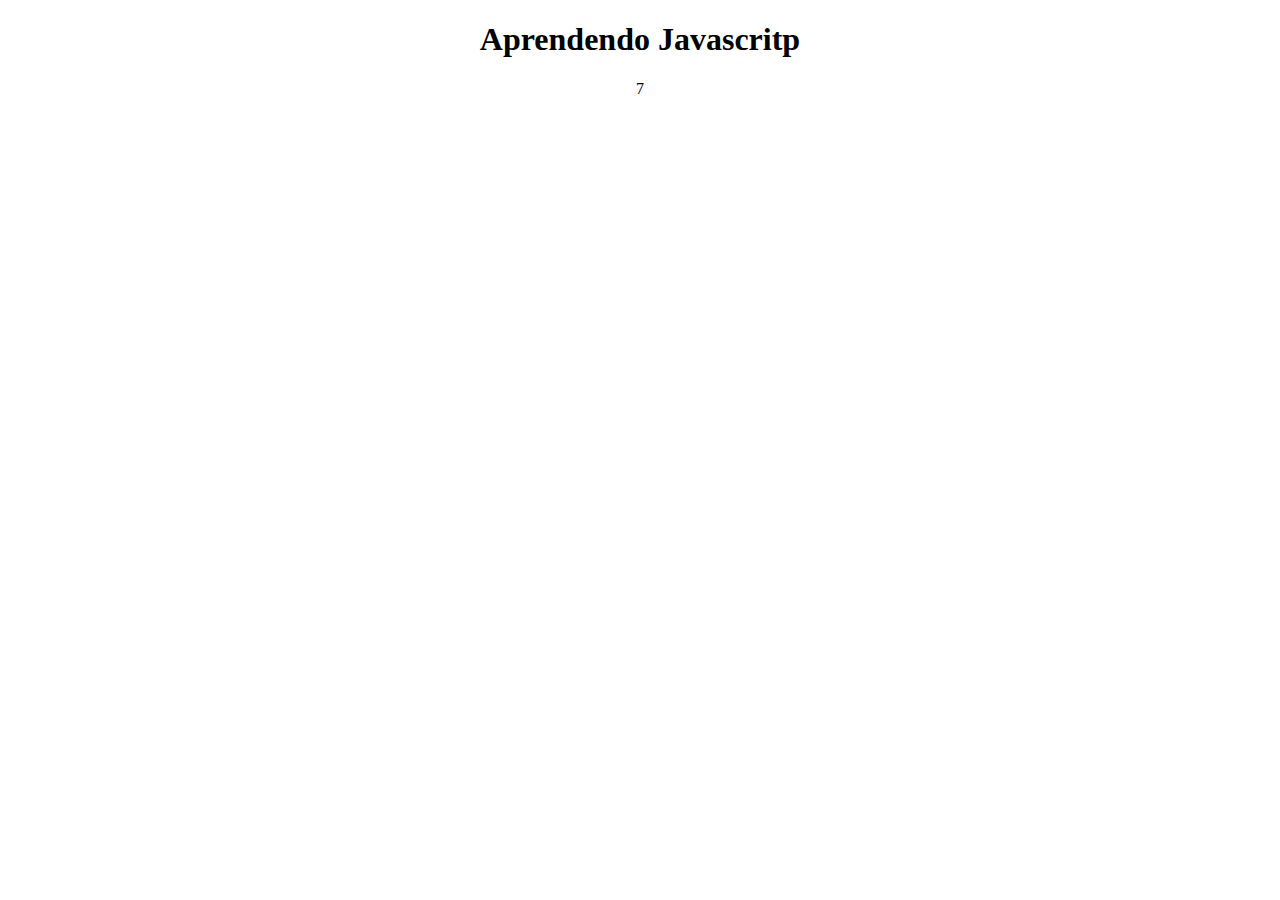
<file: aula001/index.html>
<!DOCTYPE html>
<html lang="pt-PT">
<head>
    <meta charset="UTF-8">
    <meta name="viewport" content="width=device-width, initial-scale=1.0">
    <title>Aprendendo JS</title>
    <style>
        body{
            text-align: center;
        }
    </style>
</head>
<body>
    <h1>Aprendendo Javascritp</h1>
    <p id="texto"></p>
    <p>
        <script>
            document.write(3+4)
        </script>
    </p>



    <script src="JS/Script.js"></script>
</body>
</html>
</file>
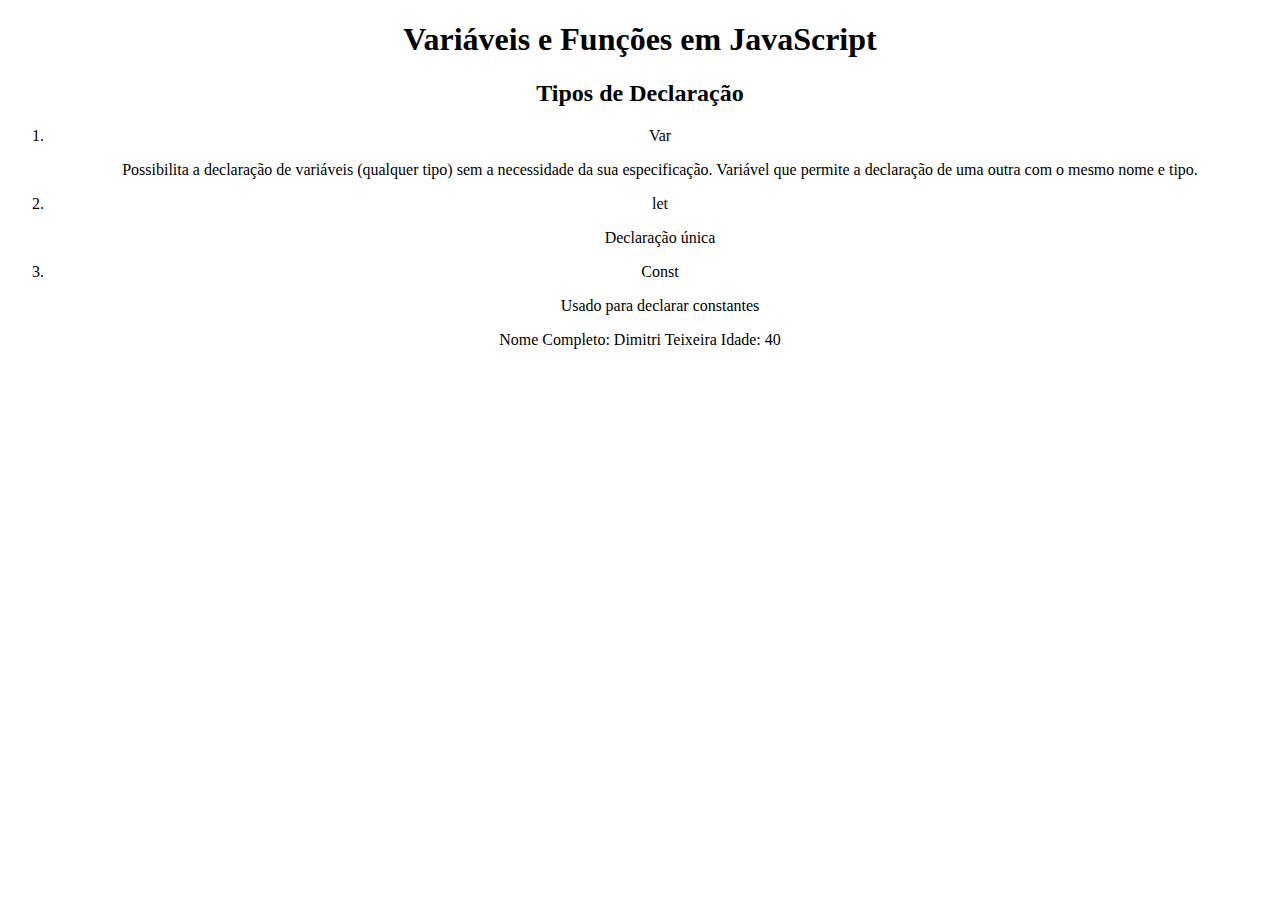
<file: aula003/index.html>
<!DOCTYPE html>
<html lang="pt-PT">
<head>
    <meta charset="UTF-8">
    <meta name="viewport" content="width=device-width, initial-scale=1.0">
    <title>Variáveis</title>
    <style>

    </style>
</head>
<body style="text-align: center;">
    <h1>Variáveis e Funções em JavaScript</h1>
    <h2>Tipos de Declaração</h2>
    <ol>
        <li> Var
            <p>
                Possibilita a declaração de variáveis (qualquer tipo) sem a necessidade da sua especificação. Variável que permite a declaração de uma outra com o  mesmo nome e tipo.
            </p>
        </li>
        <li>let
            <p>Declaração única</p>

        </li>
        <li> Const
            <p>Usado para declarar constantes</p>
        </li>
    </ol>
    <p id="texto"></p>


    <script src="JS/script.js"></script>
</body>
</html>
</file>
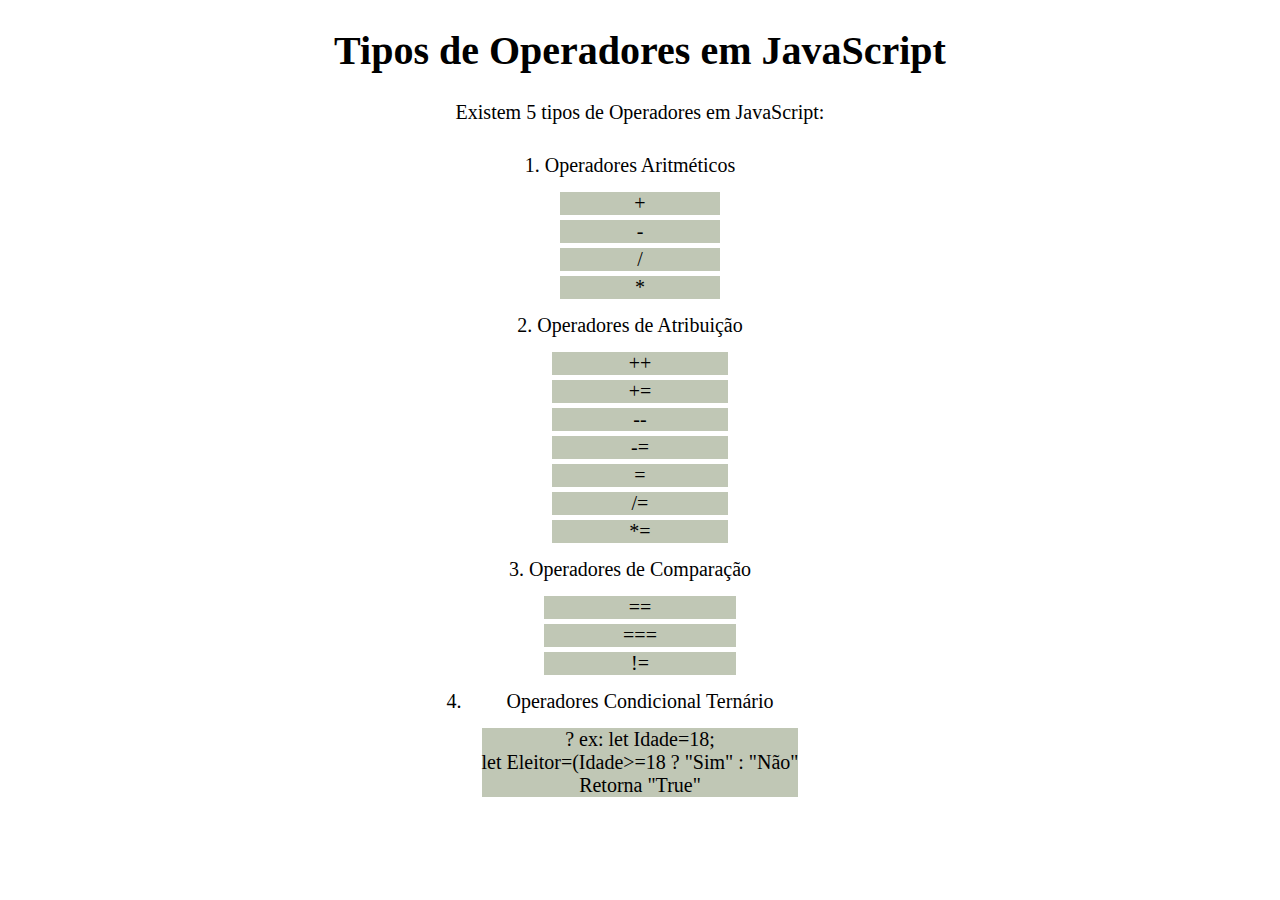
<file: aula004/index.html>
<!DOCTYPE html>
<html lang="pt-PT">
<head>
    <meta charset="UTF-8">
    <meta name="viewport" content="width=device-width, initial-scale=1.0">
    <title>Operadores</title>
    <style>
        body{
            text-align: center;
            font-size: 20px;
        }
        #master{
            display: flex;
            flex-direction: column;
            margin: auto;
            width: 400px;
            align-items: center;
            padding: 10px
        }
        ol{
            display:block;
            font-size: 20px;
            padding: 10px;
        }
        ol>li>ol>li{
            display: block;
            margin: 5px;
            font-size: 20px;
           background-color: rgba(135, 148, 114, 0.527);
        }
    </style>
</head>
<body>
    <h1>Tipos de Operadores em JavaScript</h1>
    <p>Existem 5 tipos de Operadores em JavaScript:</p>
    <ol id="master">
        <li>Operadores Aritméticos
            <ol type="I">
                <li>+</li>
                <li>-</li>
                <li>/</li>
                <li>*</li>
            </ol>
        </li>
        <li>Operadores de Atribuição
            <ol type="I">
                <li>++</li>
                <li>+=</li>
                <li>--</li>
                <li>-=</li>
                <li>=</li>
                <li>/=</li>
                <li>*=</li>
            </ol>
        </li>
        <li>Operadores de Comparação
            <ol type="I">
                <li>==</li>
                <li>===</li>
                <li>!=</li>
            </ol>
        </li>
        <li>Operadores Condicional Ternário
            <ol type="I">
                <li>? ex: let Idade=18; <br>
                let Eleitor=(Idade>=18 ? "Sim" : "Não" <br>
            Retorna "True"</li>
            </ol>
        </li>
    </ol>


    <script src="JS/script.js"></script>
</body>
</html>
</file>
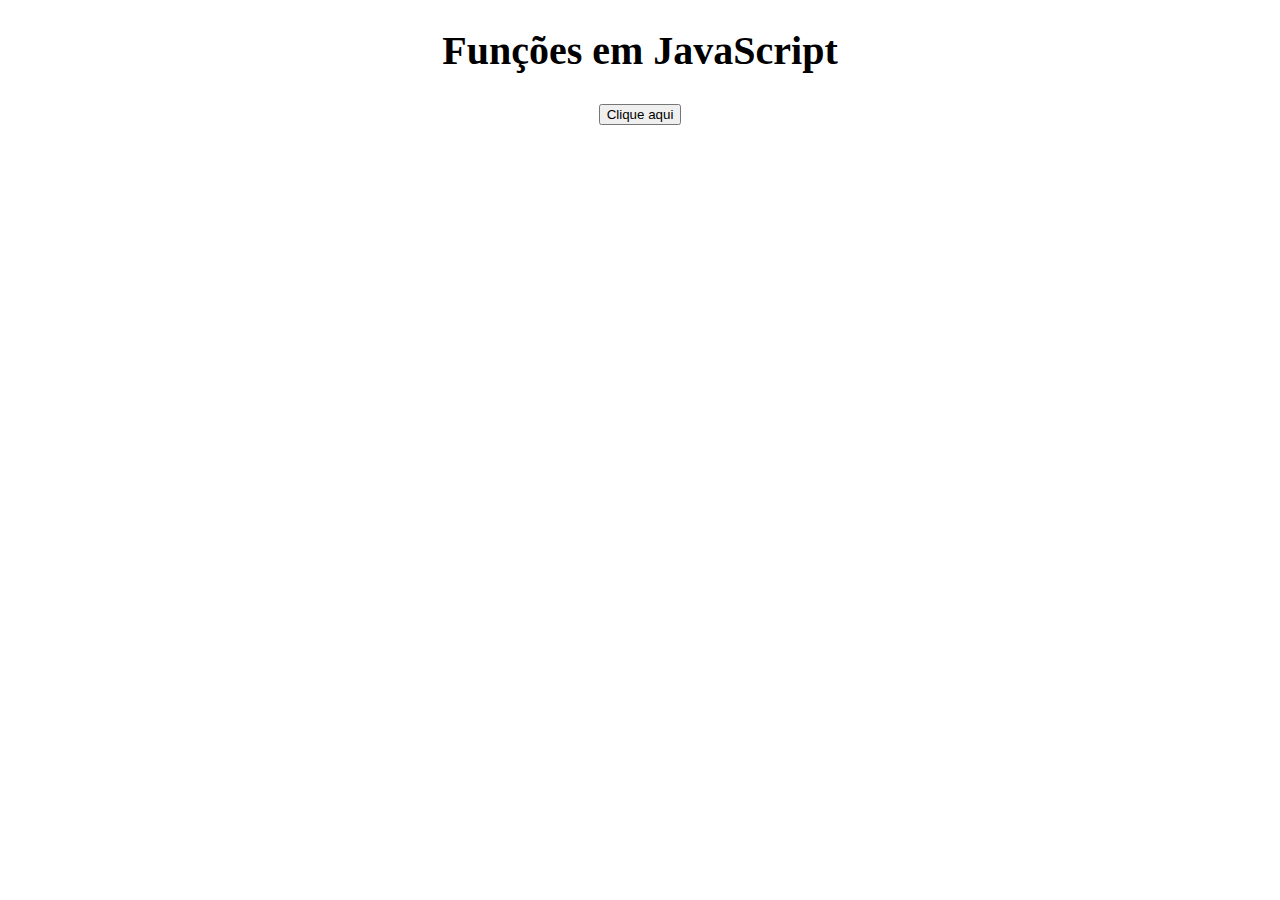
<file: aula005/index.html>
<!DOCTYPE html>
<html lang="pt-PT">
<head>
    <meta charset="UTF-8">
    <meta name="viewport" content="width=device-width, initial-scale=1.0">
    <title>Funções</title>
</head>
<body style="text-align: center; font-size: 20px;">
    <h1>Funções em JavaScript</h1>
    <p id="texto"></p>
    <button onclick="helloPeople()">Clique aqui</button>

    <script src="JS/script.js"></script>
</body>
</html>
</file>
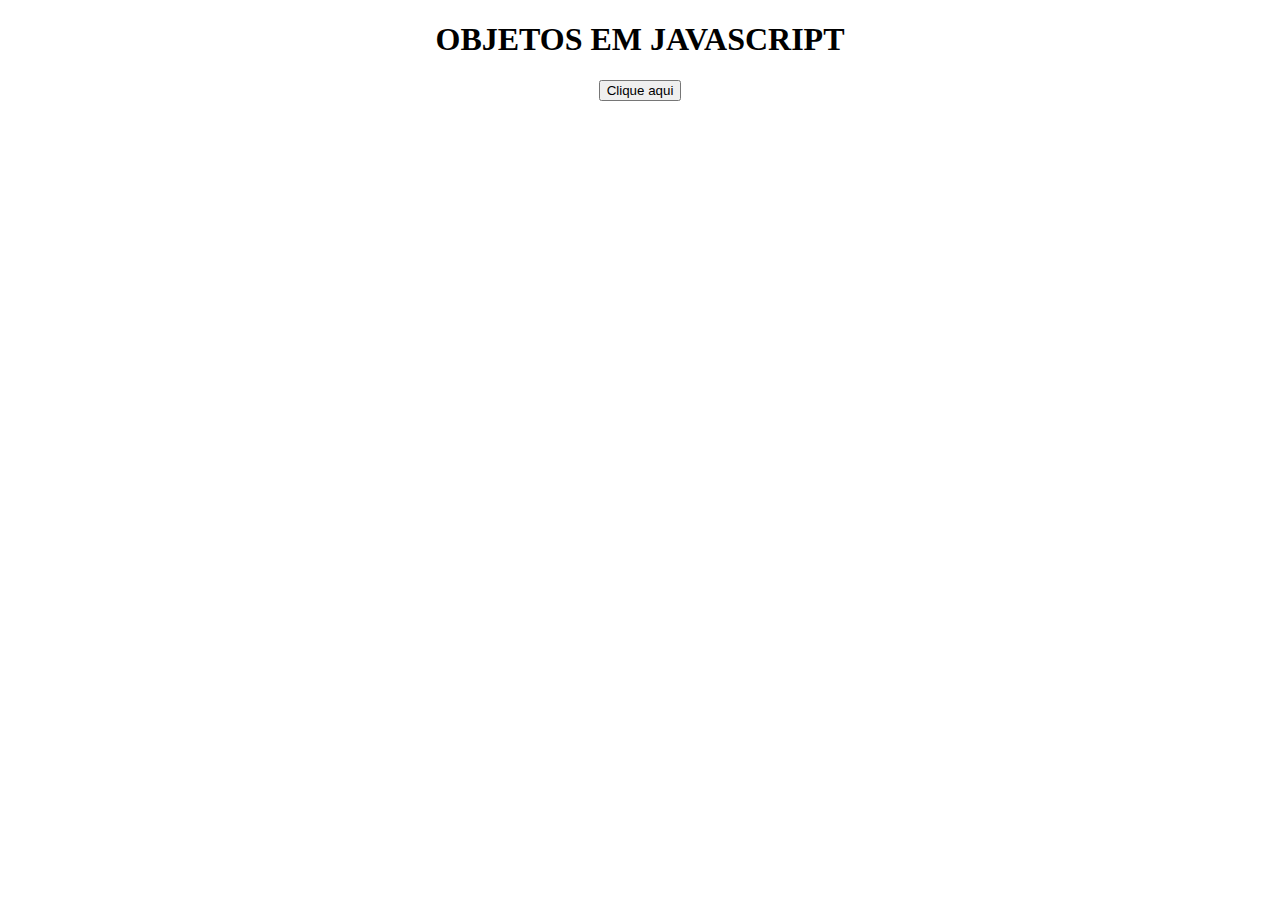
<file: aula006/index.html>
<!DOCTYPE html>
<html lang="pt-PT">
<head>
    <meta charset="UTF-8">
    <meta name="viewport" content="width=device-width, initial-scale=1.0">
    <title>Objetos</title>
    <style>
        body{
            text-align: center;
        }
    </style>
</head>
<body>
    <h1>OBJETOS EM JAVASCRIPT</h1>
    <button onclick="carro.buzina()">Clique aqui</button>

    <script src="JS/script.js"></script>
</body>
</html>
</file>
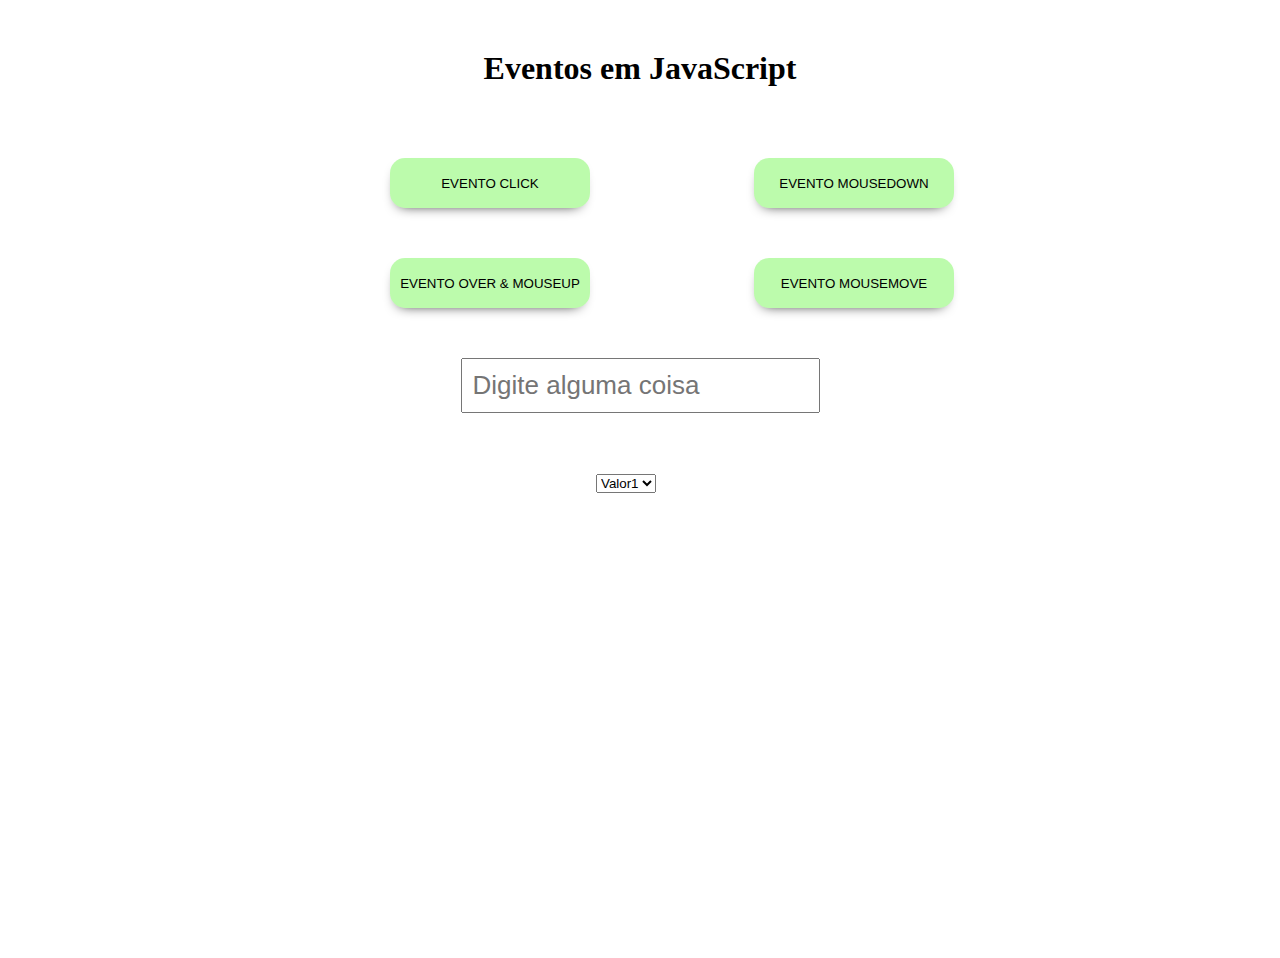
<file: aula007/index.html>
<!DOCTYPE html>
<html lang="pt-PT">
<head>
    <meta charset="UTF-8">
    <meta name="viewport" content="width=device-width, initial-scale=1.0">
    <title>Eventos com JavaScript</title>
    <style>
        body{
            text-align: center;
            height: 100vh;
            padding: 0px;
            /*display: flex;
            align-items: center;
            justify-content: center;
            */
        }
        h1{
            margin-top: 50px;
            text-align: center;
        }
        div{
            display: inline-block;
            margin: 50px 80px 0px  ;
        }
        button{
            display: block;
            margin: auto;
            margin-bottom: 50px;
            width: 200px;
            height: 50px;
            font-weight: 400;
            text-transform: uppercase;
            border-radius: 15px;
            border:none;
            box-shadow: -1px 6px 13px -9px black;
            background-color: #39f30a56;
            cursor: pointer;
            transition: all 0.5s ease;
            position: relative;
        }
        button:hover{
            box-shadow: 8px 9px 22px -7px  black;
            background-color: #39f30a56;
        }
        #txtTeste{
            display: block;
            margin: auto;
            font-size: 26px;
            padding: 10px;
        }
        #item{
            position: relative;
            top: 200px;
            left: 350px;
        }
    </style>
</head>
<body onload="modificar()" onresize="resiz()">
    <h1>Eventos em JavaScript</h1>
    <select name="" id="item" onchange="mudou()">Valores
        <option value="valor1">Valor1</option>
        <option value="valor1">Valor2</option>
        <option value="valor1">Valor3</option>
        <option value="valor1">Valor4</option>
    </select>
    <div>
        <button onclick="eventoclick()" class="btn" id="btnclick">Evento Click</button>

        <button onmouseover="eventomauseover()" onmouseout="mouseout()" id="btnover" class="btn">Evento Over & MouseUp</button>
    </div>
    <div>
        <button id="btnmousedown">Evento mousedown</button>
        <button id="btnmousemove">Evento MouseMove</button>
     </div>

     <input type="text" placeholder="Digite alguma coisa" id="txtTeste">

    <script src="JS/script.js"></script>
</body>
</html>
</file>
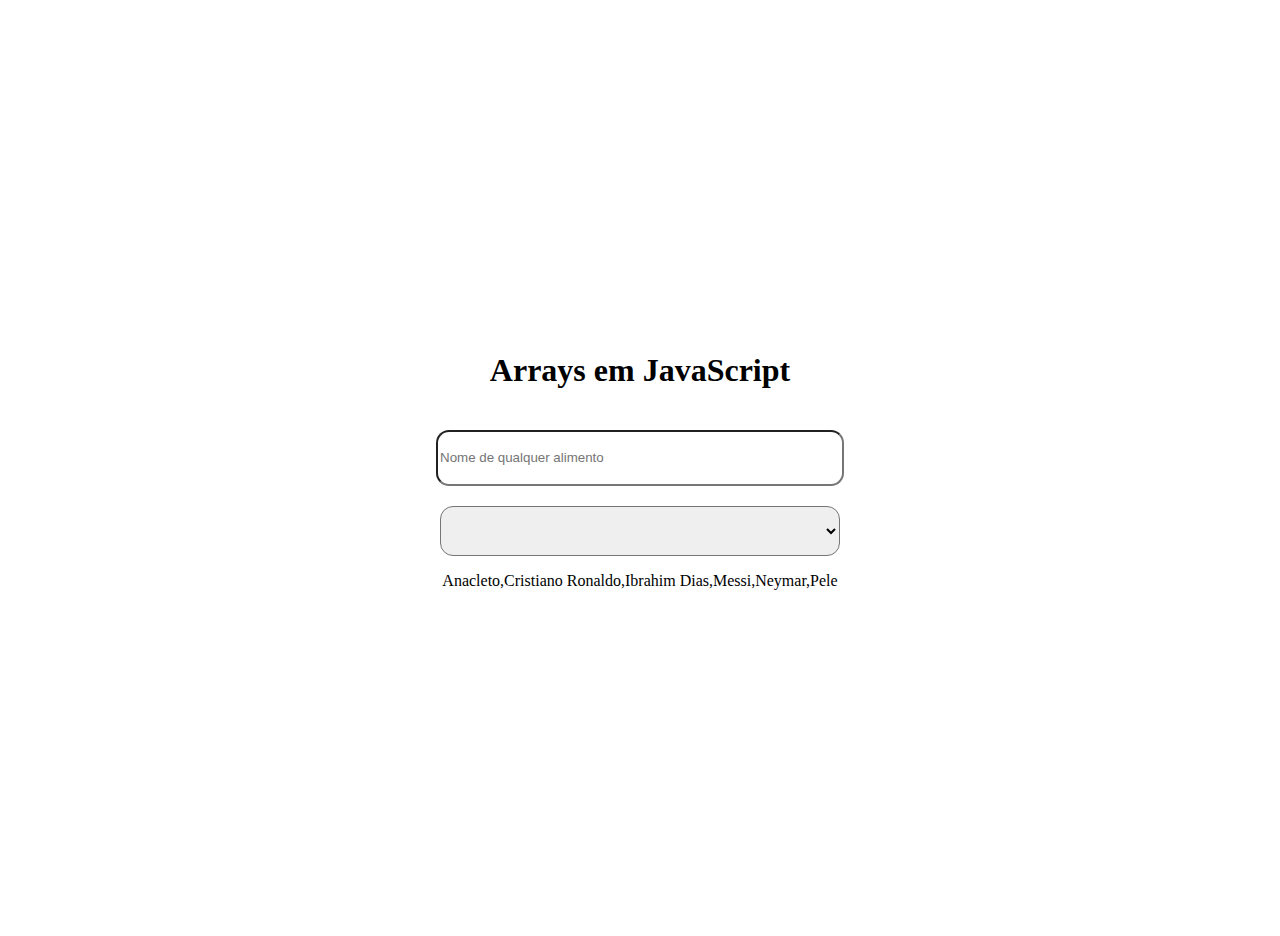
<file: aula008/index.html>
<!DOCTYPE html>
<html lang="pt-PT">
<head>
    <meta charset="UTF-8">
    <meta name="viewport" content="width=device-width, initial-scale=1.0">
    <title>Matrizes/Arrays</title>
    <style>
        body{
            display: flex;
            flex-direction: column;
            justify-content: center;
            align-items: center;
            align-content: center;
            height: 100vh;
            padding: 10px;
        }
        #txtAlimento,#list{
            margin-top: 20px;
            width: 400px;
            height: 50px;
            border-radius: 13px;
        }

    </style>
</head>
<body>
    <h1>Arrays em JavaScript</h1>
    <input type="text" name="Alimentos" id="txtAlimento" placeholder="Nome de qualquer alimento">
    <select name="listAlimentos" id="list">
    </select>
    <p id="pTeste"></p>

    <script src="JS/script.js"></script>
</body>
</html>
</file>
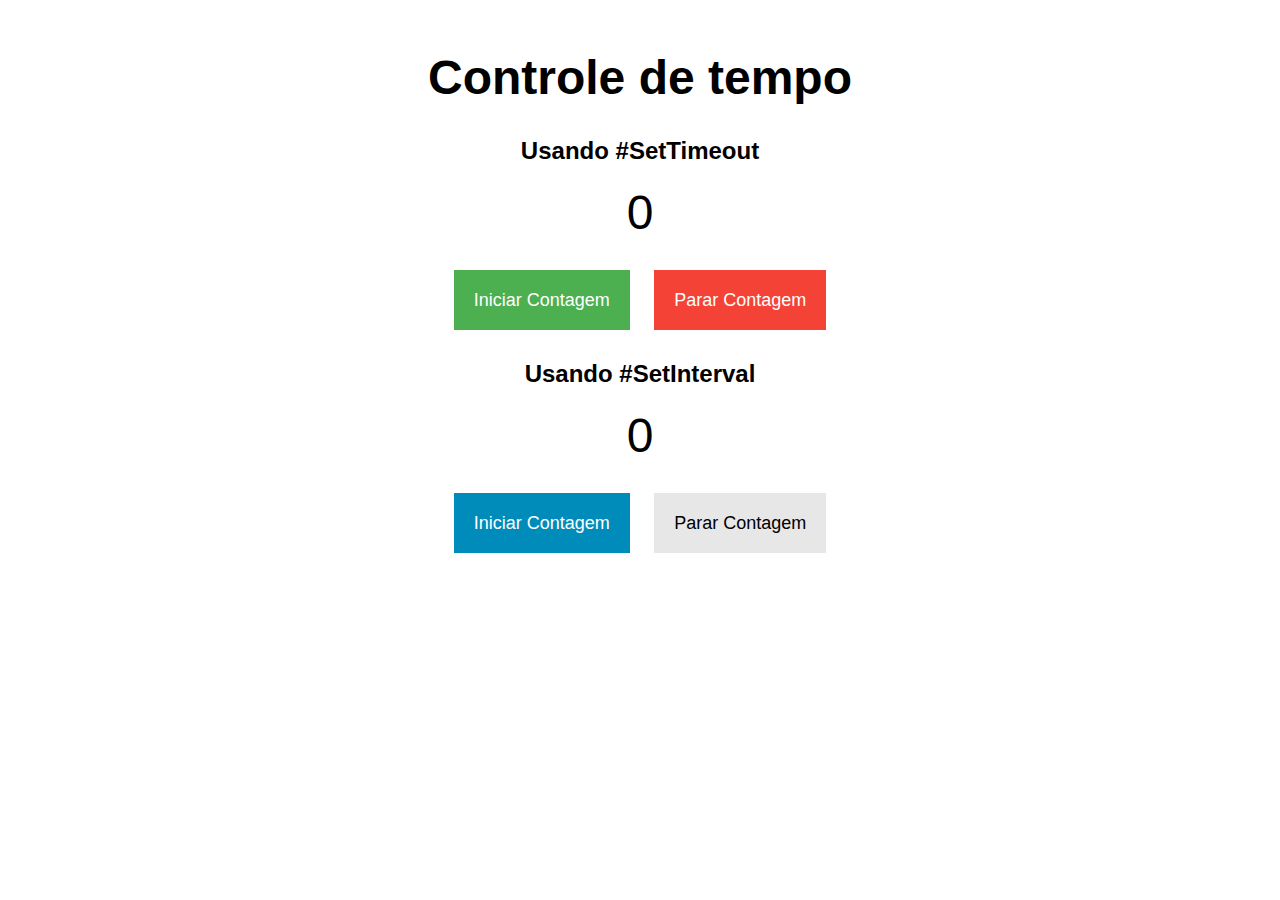
<file: aula009/index.html>
<!DOCTYPE html>
<html lang="pt-pt">
<head>
    <meta charset="UTF-8">
    <meta name="viewport" content="width=device-width, initial-scale=1.0">
    <title>Metodos de Tempo</title>
    <style>
        body {
            font-family: Arial, sans-serif;
            text-align: center;
            margin-top: 50px;
        }
        h1 {
            font-size: 3rem;
        }
        #contador,#contador1 {
            font-size: 48px;
            margin: 20px 0;
        }
        button {
            font-size: 18px;
            padding: 10px 20px;
            margin: 10px;
            cursor: pointer;
            height: 60px;
        }
        #btnIniciar {
            background-color: #4CAF50;
            color: white;
            border: none;
        }
        #btnParar {
            background-color: #f44336;
            color: white;
            border: none;
        }
        #btnIniciar1 {
            background-color: #008CBA;
            color: white;
            border: none;
        }
        #btnParar1 {
            background-color: #e7e7e7;
            color: black;
            border: none;
        }
        div {
            margin-top: 20px;
        }
    </style>
</head>
<body>

    <h1>Controle de tempo</h1>
    <h2>Usando #SetTimeout</h2>
    <p id="contador">0</p>    
    <button id="btnIniciar">Iniciar Contagem</button>
    <button id="btnParar">Parar Contagem</button>
<div>
        <h2>Usando #SetInterval</h2>
        <p id="contador1">0</p>
        <button id="btnIniciar1">Iniciar Contagem</button>
        <button id="btnParar1">Parar Contagem</button>
</div>

    <script src="JS/script.js"></script>
</body>
</html>
</file>
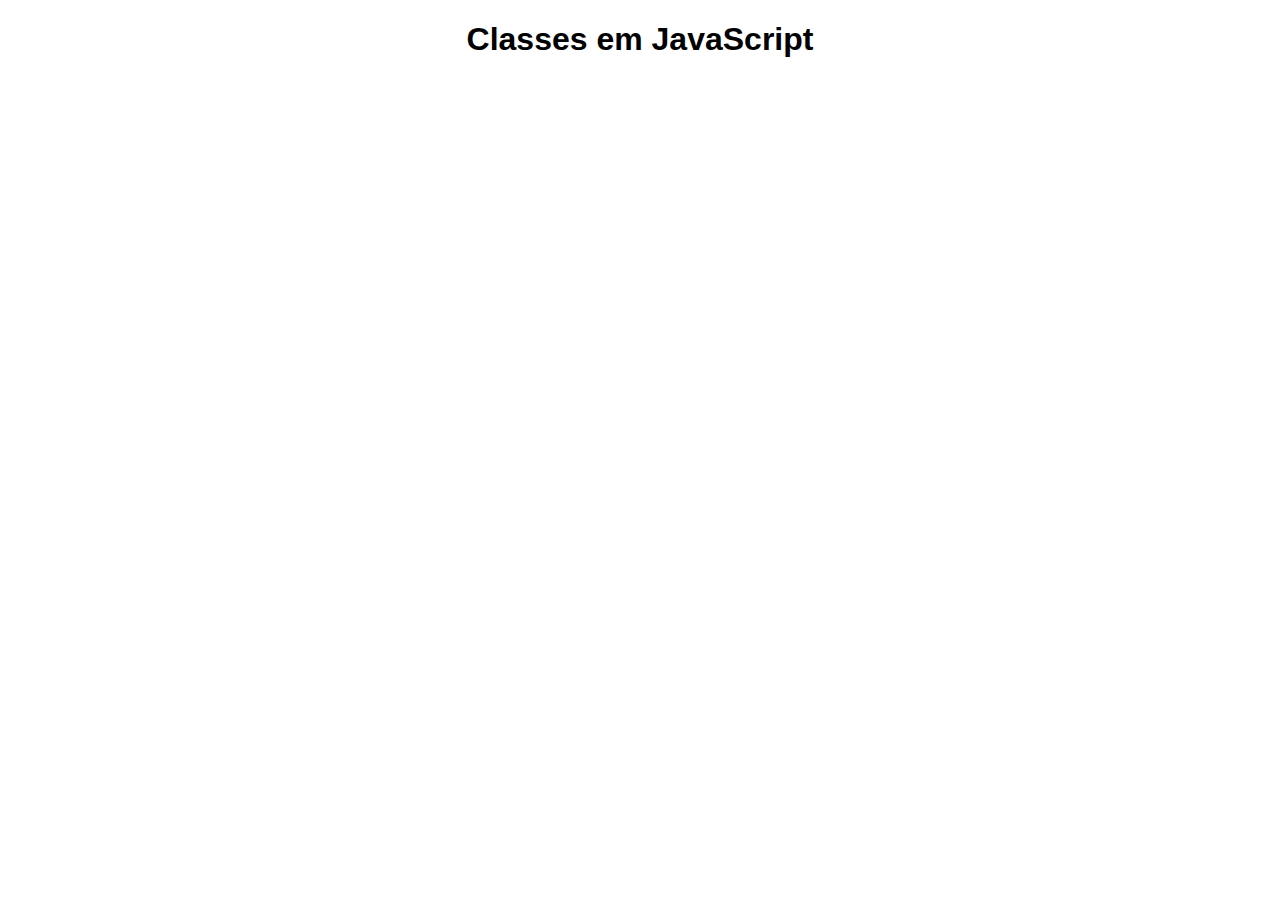
<file: aula010/index.html>
<!DOCTYPE html>
<html lang="pt-BR">
<head>
    <meta charset="UTF-8">
    <meta name="viewport" content="width=device-width, initial-scale=1.0">
    <title>Classes em JavaScript</title>
    <style>
        body {
            font-family: Arial, sans-serif;
            text-align: center;
            margin: 20px;
        }
    </style>
</head>
<body>
    <h1>Classes em JavaScript</h1>

    <script src="JS/script.js"></script>
</body>
</html>
</file>
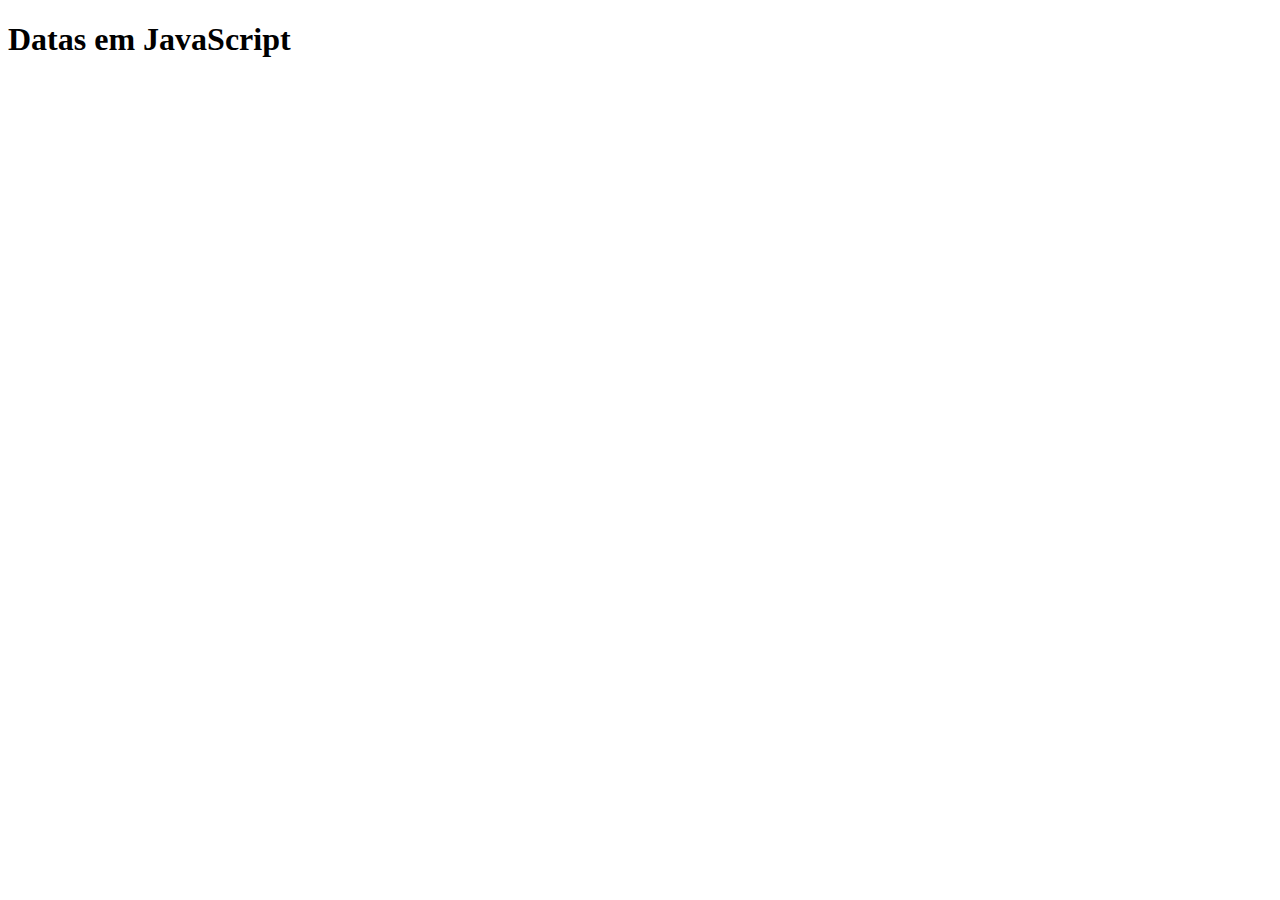
<file: aula011/index.html>
<!DOCTYPE html>
<html lang="pt-BR">
<head>
    <meta charset="UTF-8">
    <meta name="viewport" content="width=device-width, initial-scale=1.0">
    <title>Datas em JavaScript</title>
</head>
<body>
    <h1>Datas em JavaScript</h1>
    <script>
        // Criando uma data específica: 25 de dezembro de 2023
        const dataEspecifica = new Date(2023, 11, 25); // Mês é 0-indexado (0 = janeiro, 11 = dezembro)
        console.log("Data específica:", dataEspecifica.toString());

        // Obtendo a data e hora atual
        const dataAtual = new Date();
        console.log("Data e hora atual:", dataAtual.toString());

        // Extraindo componentes da data atual
        const ano = dataAtual.getFullYear();
        const mes = dataAtual.getMonth() + 1; // Adiciona 1 para ajustar o índice do mês
        const dia = dataAtual.getDate();
        const horas = dataAtual.getHours();
        const minutos = dataAtual.getMinutes();
        const segundos = dataAtual.getSeconds();

        console.log(`Ano: ${ano}, Mês: ${mes}, Dia: ${dia}`);
        console.log(`Horas: ${horas}, Minutos: ${minutos}, Segundos: ${segundos}`);

        // Formatando a data em uma string legível
        const dataFormatada = `${dia}/${mes}/${ano} ${horas}:${minutos}:${segundos}`;
        console.log("Data formatada:", dataFormatada);
</body>
</html>
</file>
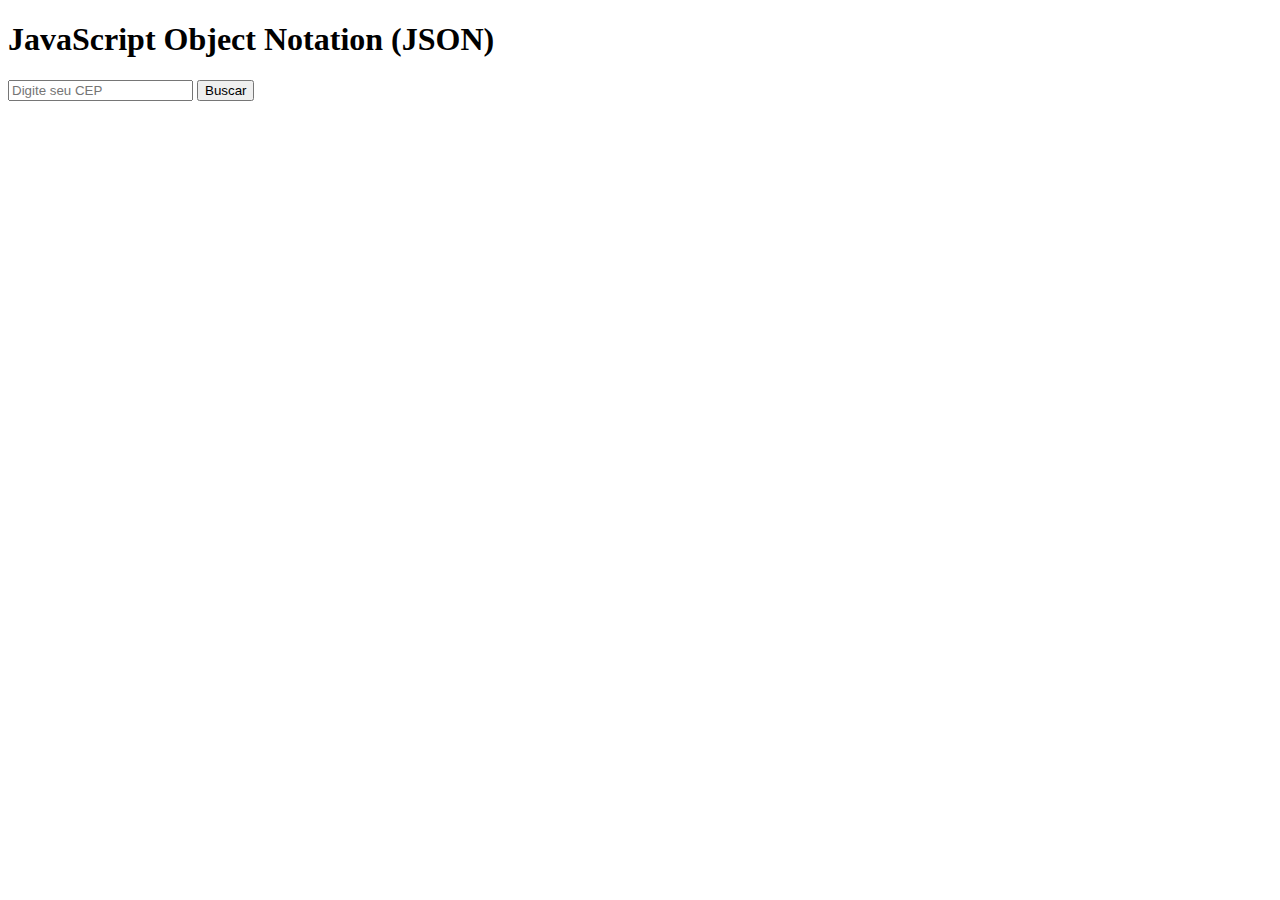
<file: aula13/index.html>
<!DOCTYPE html>
<html lang="pt-br">
<head>
    <meta charset="UTF-8">
    <meta name="viewport" content="width=device-width, initial-scale=1.0">
    <title>JSON</title>
</head>
<body>
    <h1>JavaScript Object Notation (JSON)</h1>
    <pre id="area"></pre> 

    <input type="text" placeholder="Digite seu CEP" id="cep">
    <button onclick="buscarcep()">Buscar</button>
    <p id="texto"></p>


    <script src="JS/script.js">

    </script>

</body>
</html>
</file>
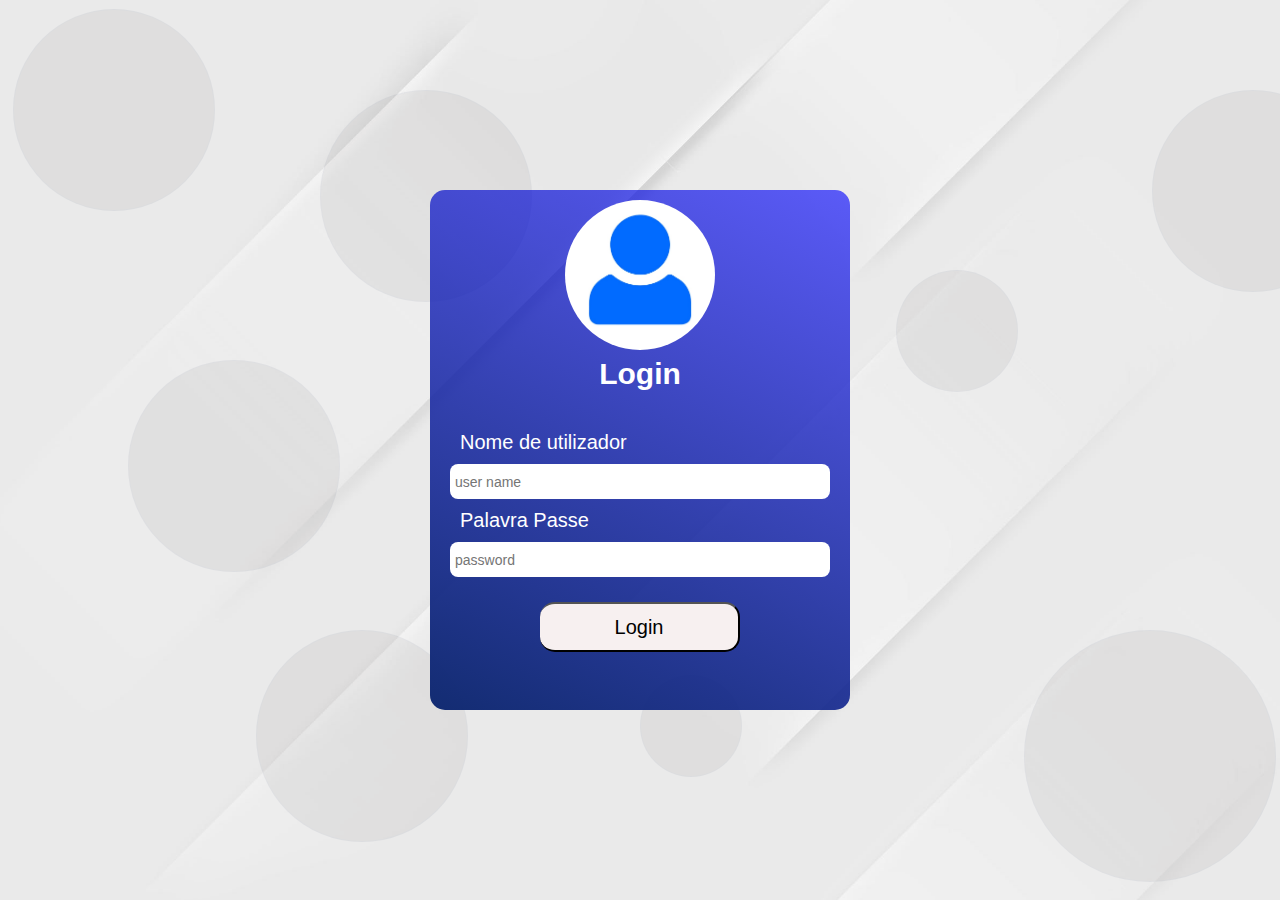
<file: ex001/index.html>
<!DOCTYPE html>
<html lang="pt-PT">
<head>
    <meta charset="UTF-8">
    <meta name="viewport" content="width=device-width, initial-scale=1.0">
    <title>Objectos</title>
    <link rel="stylesheet" href="style.css">
</head>
<body>
    <main>
        <article>
        <img src="imagens/icone-perfil-simples-cor-branco-icone_1076610-50204.jpg" alt="">
        
        <h1 id="login">Login</h1>

            <form action="" method="post">
                <label for="Name" class="label">Nome de utilizador</label>
                <input type="text" name="Name" id="name" placeholder="user name">
                <label for="Password" class="label">Palavra Passe</label>
                <input type="password" name="Password" id="senha" placeholder="password">
            </form>
                 <button id="btnLogin">Login</button>
        </article>
    </main>
    <div id="circles">
        <div class="circle"></div>
        <div class="circle"></div>
        <div class="circle"></div>
        <div class="circle"></div>
        <div class="circle"></div>
        <div class="circle"></div>
        <div class="circle"></div>
        <div class="circle"></div>
    </div>


    <script src="JS/script.js"></script>
</body>
</html>
</file>
<file: ex001/style.css>
@charset "UTF-8";

:root{
    -cor0:#7B2C3F;
    -cor1:#FFF8F0;
    -cor2:#E2DCC8;
    -cor3:#2D2D2D;
    -cor4:#C9A66B;
}
*{
    text-align: center;
    font:normal 400 20px 'Arial,Sans-serif';
}

body{
    margin: 0px;
    height: 100vh;
    display: flex;
    justify-content: center;
    align-items: center;
    background: url(imagens/wallpaper006.jpg);
    background-position: center center;
    background-size: cover;
    background-repeat: no-repeat;
    background-attachment: fixed;
}
main{

    background:linear-gradient(25deg,#132c72,rgba(0, 0, 255, 0.616));
    width: 400px;
    height: 500px;
    padding: 10px;
    border-radius: 15px;
    color: white;
    z-index: 1;
}
article>img{
    width: 150px;
    height: 150px;
    border-radius: 50%;
}
#login{
    font-size: 30px;
    font-family: Arial, Helvetica, sans-serif;
    font-weight: bold;
    margin: 2px 0px 20px 0px;
}
article{
    width: 100%;
    background-color: transparent;
}
form{
    display: flex;
    flex-direction: column;
    padding: 10px;
}
.label{
    font-family: Arial, Helvetica, sans-serif;
    text-align: left;
    padding: 10px;
}
#senha,#name{
    border-radius: 8px;
    height: 25px;
    text-align: left;
    padding: 5px;
    font-family: Arial, Helvetica, sans-serif;
    font-size: 14px;
    border: none;
}
button{
    align-self: center;
    margin-top: 15px;
    width: 200px;
    height: 50px;
    border-radius: 15px;
    font-family: Arial, Helvetica, sans-serif;
    background-color: rgb(247, 240, 240);
    border-left: none;
    z-index: 2;
    cursor: pointer;
}
button:hover{
    background-color:rgb(228, 215, 215);
}
button>a{
        text-decoration: none;
         font-family: Arial, Helvetica, sans-serif;
}
#circles{
    position: absolute;
    top: 0;
    left: 0;
    overflow: hidden;
    height: 100%;
    width: 100%;
}
.circle{
    position: absolute;
    background-color: rgba(66, 65, 65, 0.144);
    opacity: 45%;
    border: 1px solid rgba(61, 118, 243, 0.041);
    border-radius: 50%;
     animation:animator 0.5s infinite alternate;
}
@keyframes animatior {
    0%{
        opacity: 45%;
    }
    100%{
        opacity: 95%;
    }
    
}
.circle:nth-child(1){
    top: 1%;
    left: 1%;
    width: 200px;
    height: 200px;
}
.circle:nth-child(2){
    top: 10%;
    left: 90%;
    width: 200px;
    height: 200px;
}
.circle:nth-child(3){
    top: 70%;
    left: 80%;
    width: 250px;
    height: 250px;
}
.circle:nth-child(4){
    top: 70%;
    left: 20%;
    width: 210px;
    height: 210px;
}
.circle:nth-child(5){
    top: 10%;
    left: 25%;
    width: 210px;
    height: 210px;
}
.circle:nth-child(6){
    top: 75%;
    left: 50%;
    width: 100px;
    height: 100px;
}
.circle:nth-child(7){
    top: 30%;
    left: 70%;
    width: 120px;
    height: 120px;
}
.circle:nth-child(8){
    top: 40%;
    left: 10%;
    width: 210px;
    height: 210px;
}
</file>
